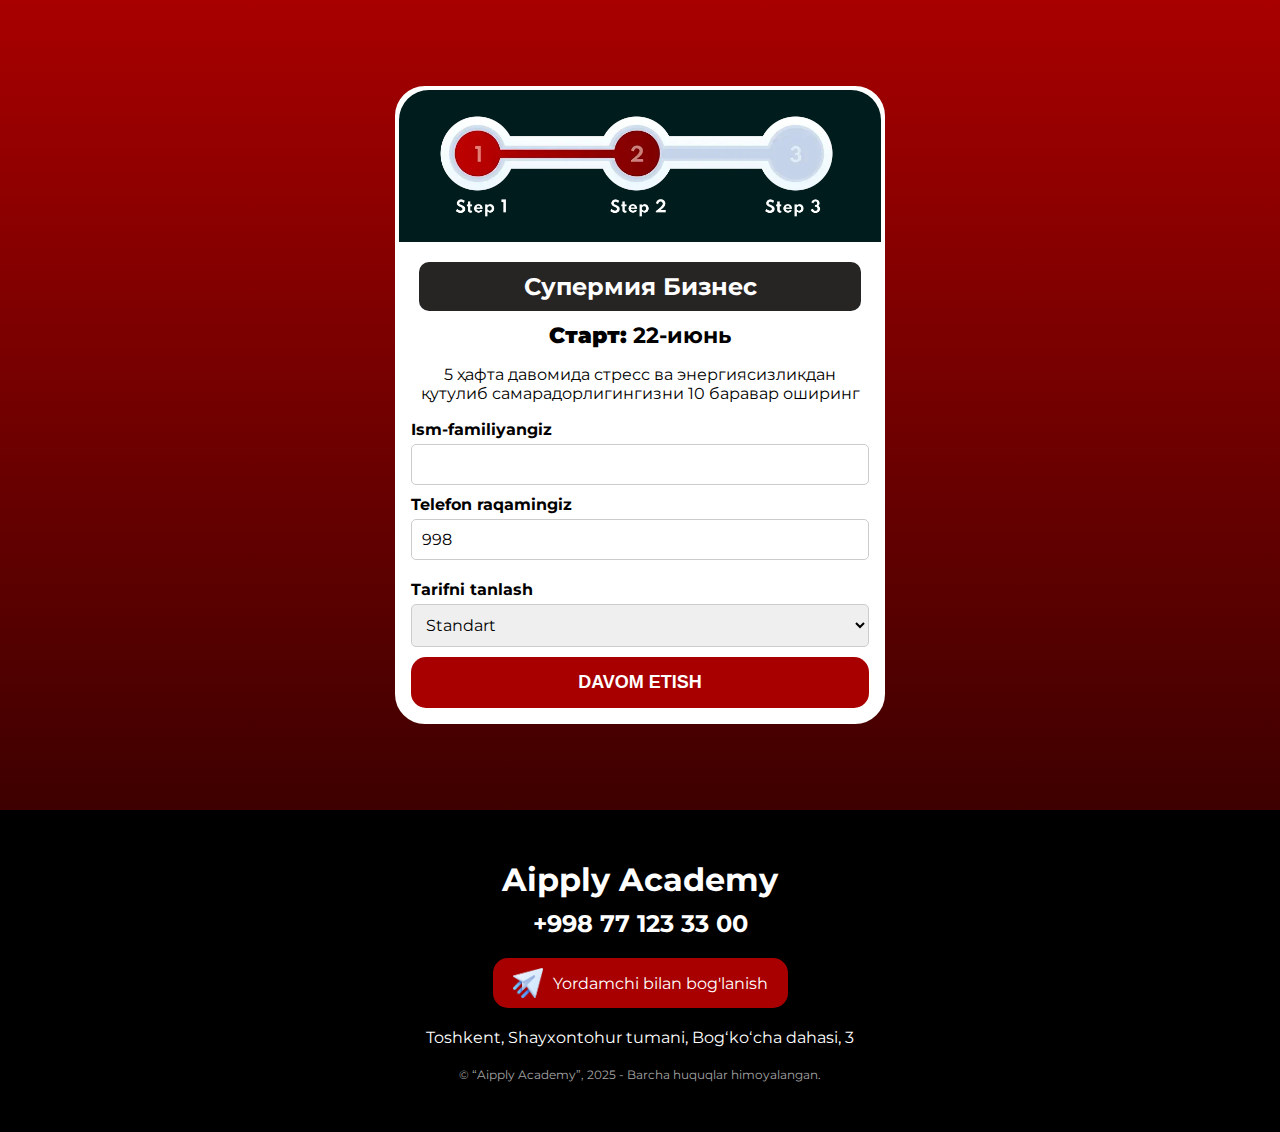
<file: index.html>
<!DOCTYPE html>
<html lang="en">
  <head>
    <meta charset="UTF-8" />
    <meta name="viewport" content="width=device-width, initial-scale=1.0" />
    <title>To'lov sahifasi</title>
    <link rel="stylesheet" href="./css/style.css" />
    <link rel="preconnect" href="https://fonts.googleapis.com" />
    <link rel="preconnect" href="https://fonts.gstatic.com" crossorigin />
    <link
      href="https://fonts.googleapis.com/css2?family=Montserrat:ital,wght@0,100..900;1,100..900&display=swap"
      rel="stylesheet"
    />
  </head>
  <body>
    <div class="main">
      <div class="box">
        <div class="box-img">
          <img src="./assets/step.webp" alt="" />
        </div>
        <div class="box-btn">Супермия Бизнес</div>
        <div class="box-date"><b>Старт:</b> 22-июнь</div>
        <div class="box-desc">
          5 ҳафта давомида стресс ва энергиясизликдан қутулиб
          самарадорлигингизни 10 баравар оширинг
        </div>
        <form class="box-form" id="registerForm">
          <div class="form-item">
            <label for="name">Ism-familiyangiz</label>
            <input type="text" id="name" required />
          </div>
          <div class="form-item">
            <label for="tel">Telefon raqamingiz</label>
            <input
              id="tel"
              name="phone"
              minlength="9"
              value="998"
              pattern="\d{9,}"
              onfocus="moveCaretToEnd(this)"
              oninput="this.value = this.value.replace(/[^0-9]/g, '');"
              maxlength="12"
              inputmode="tel"
              required
              style="margin-bottom: 10px"
            />
          </div>
          <div class="form-item">
            <label for="type">Tarifni tanlash</label>
            <select name="type" id="type" required>
              <option value="standart">Standart</option>
              <option value="premium">Premium</option>
              <option value="vip">VIP</option>
            </select>
          </div>
          <button class="form-btn" type="submit">DAVOM ETISH</button>
        </form>
      </div>
    </div>
    <div class="footer">
      <div class="f-title">Aipply Academy</div>
      <a class="f-tel" target="_blank" href="tel:+998771233300"
        >+998 77 123 33 00</a
      >
      <a href="https://t.me/aipplyacademy" target="_blank" class="f-btn">
        <img class="f-img" src="./assets//telegram.png" alt="" />
        <span>Yordamchi bilan bog'lanish</span></a
      >
      <div class="f-desc">
        Toshkent, Shayxontohur tumani, Bogʻkoʻcha dahasi, 3
      </div>
      <div class="f-media">
        <a href=""></a>
      </div>
      <div class="f-bottom">
        © “Aipply Academy”, 2025 - Barcha huquqlar himoyalangan.
      </div>
    </div>

    <script src="./js/index.js"></script>
  </body>
</html>
</file>
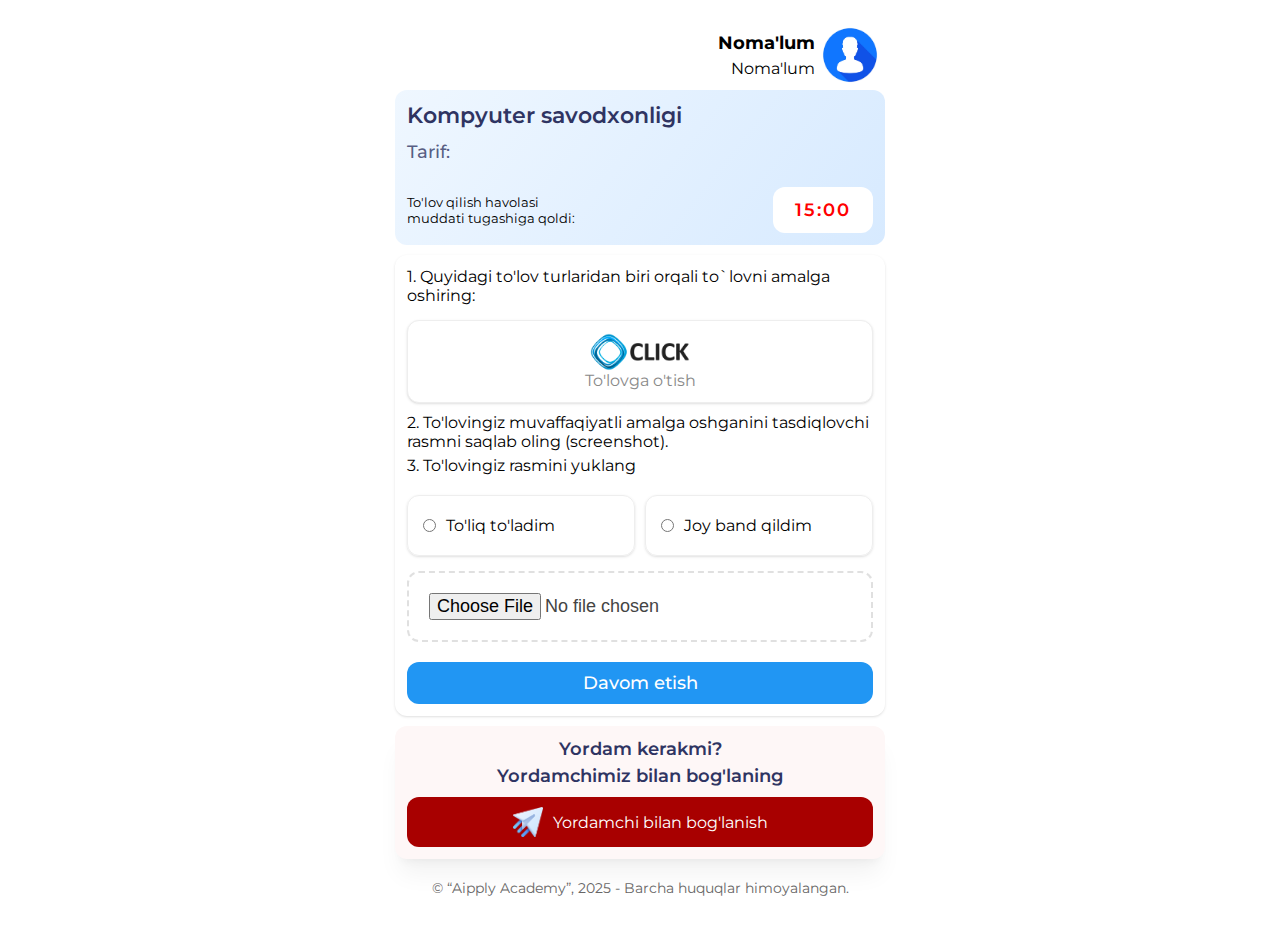
<file: pay.html>
<!DOCTYPE html>
<html lang="uz">
  <head>
    <meta charset="UTF-8" />
    <meta name="viewport" content="width=device-width, initial-scale=1.0" />
    <title>To‘lov sahifasi</title>
    <link rel="stylesheet" href="./css/pay.css" />
    <link rel="preconnect" href="https://fonts.googleapis.com" />
    <link rel="preconnect" href="https://fonts.gstatic.com" crossorigin />
    <link
      href="https://fonts.googleapis.com/css2?family=Montserrat:ital,wght@0,100..900;1,100..900&display=swap"
      rel="stylesheet"
    />
  </head>
  <body>
    <div class="content">
      <div class="top">
        <div class="top-data">
          <div class="data-name" id="name"></div>
          <div class="data-phone" id="phone"></div>
        </div>
        <img src="./assets/ava.avif" alt="" class="top-img" />
      </div>

      <div class="header">
        <div class="header-title">Kompyuter savodxonligi</div>
        <div class="header-type">Tarif: <span id="type"></span></div>
        <div class="header-price" id="price"></div>
        <div class="header-bottom">
          <div class="h-desc">
            <div>To'lov qilish havolasi</div>
            <div>muddati tugashiga qoldi:</div>
          </div>
          <div class="h-timer" id="timer">15:00</div>
        </div>
      </div>

      <div class="pay">
        <p class="pay-item">
          1. Quyidagi to'lov turlaridan biri orqali to`lovni amalga oshiring:
        </p>
        <a
          href="https://my.click.uz/services/pay?service_id=38620&merchant_id=25262&amount=1000.00&transaction_param=7772"
          target="_blank"
          class="pay-click"
        >
          <img src="./assets/click.webp" class="click-img" alt="" />
          <div class="click-p">To'lovga o'tish</div>
        </a>
        <p class="pay-item">
          2. To'lovingiz muvaffaqiyatli amalga oshganini tasdiqlovchi rasmni
          saqlab oling (screenshot).
        </p>
        <p class="pay-item">3. To'lovingiz rasmini yuklang</p>

        <form class="pay-form" onsubmit="return submitForm(event)">
          <div class="form-top">
            <label class="form-radio" for="full">
              <input
                type="radio"
                name="payment"
                id="full"
                value="To‘liq to‘ladim"
                required
              />
              <div>To'liq to'ladim</div>
            </label>
            <label class="form-radio" for="little">
              <input
                type="radio"
                name="payment"
                id="little"
                value="Joy band qildim"
                required
              />
              <div>Joy band qildim</div>
            </label>
          </div>

          <!-- Fayl yuklash -->
          <input
            class="form-file"
            type="file"
            id="fileInput"
            name="file"
            required
          />

          <!-- Yashirin ma'lumotlar -->
          <input type="hidden" name="formid" value="1093830376" />
          <input type="hidden" name="name" value="Jasurbek" />
          <input type="hidden" name="phone" value="124" />
          <input type="hidden" name="type" value="VIP" />

          <button class="form-btn" type="submit">Davom etish</button>
        </form>
      </div>

      <div class="help">
        <div class="help-title">
          <div>Yordam kerakmi?</div>
          <div>Yordamchimiz bilan bog'laning</div>
        </div>
        <a href="tel:+998771233300" class="help-btn" target="_blank">
          <img class="help-img" src="./assets/telegram.png" alt="" />
          <span>Yordamchi bilan bog'lanish</span>
        </a>
      </div>

      <div class="copyright">
        © “Aipply Academy”, 2025 - Barcha huquqlar himoyalangan.
      </div>
    </div>

    <script src="./js/pay.js"></script>
  </body>
</html>
</file>
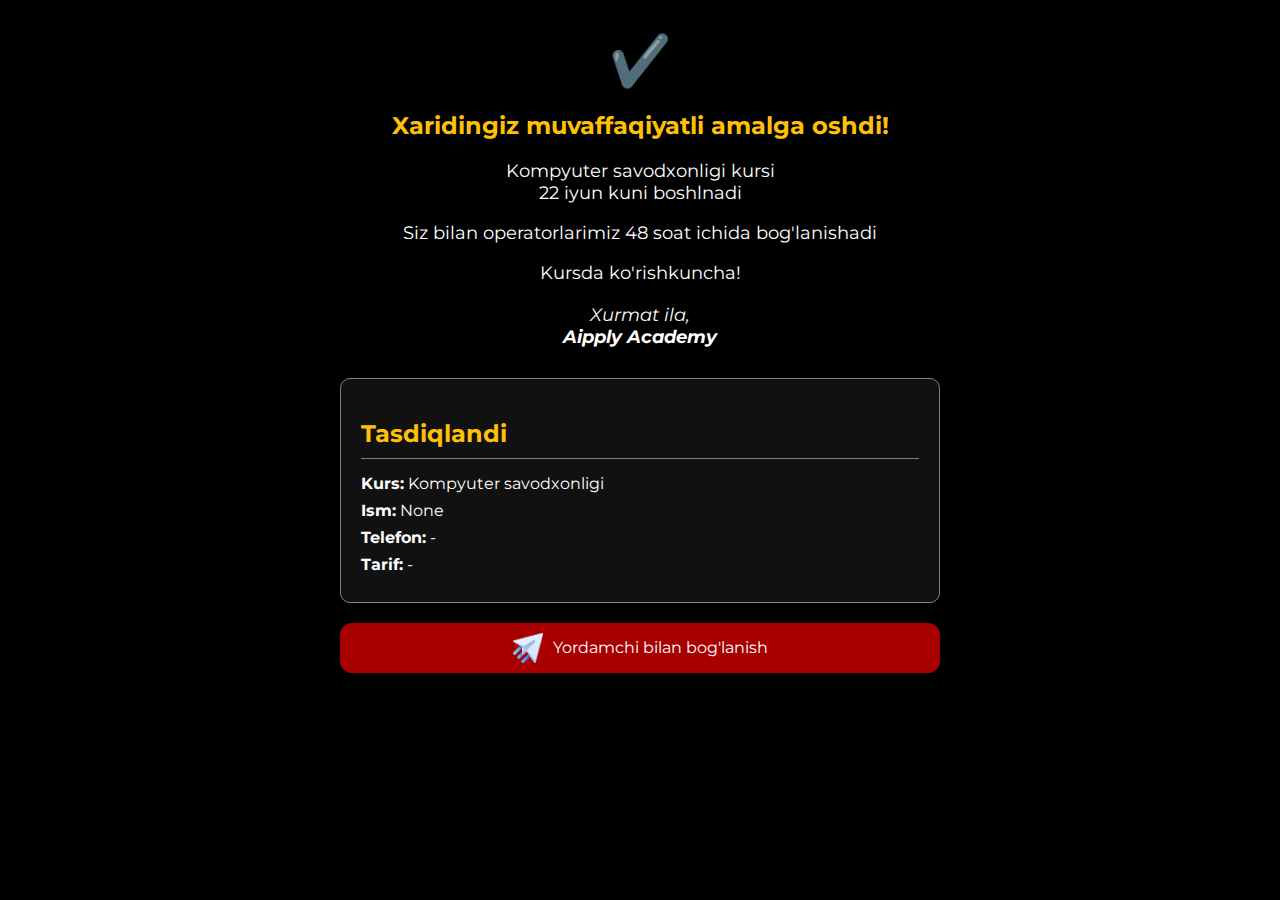
<file: thankyou.html>
<!DOCTYPE html>
<html lang="uz">
  <head>
    <meta charset="UTF-8" />
    <meta name="viewport" content="width=device-width, initial-scale=1.0" />
    <title>Xarid Muvaffaqiyatli</title>
    <link rel="stylesheet" href="./css/thankyou.css" />
    <link rel="preconnect" href="https://fonts.googleapis.com" />
    <link rel="preconnect" href="https://fonts.gstatic.com" crossorigin />
    <link
      href="https://fonts.googleapis.com/css2?family=Montserrat:ital,wght@0,100..900;1,100..900&display=swap"
      rel="stylesheet"
    />
  </head>
  <body>
    <div class="container">
      <div class="success-icon">✔️</div>
      <h1 class="title">Xaridingiz muvaffaqiyatli amalga oshdi!</h1>
      <p class="description">
        Kompyuter savodxonligi kursi <br />
        22 iyun kuni boshlnadi
      </p>
      <p class="description">
        Siz bilan operatorlarimiz 48 soat ichida bog'lanishadi
      </p>
      <p class="description">Kursda ko'rishkuncha!</p>
      <p class="signature">Xurmat ila, <br /><strong>Aipply Academy</strong></p>

      <div class="confirmation-box">
        <h2>Tasdiqlandi</h2>
        <p><strong>Kurs:</strong> Kompyuter savodxonligi</p>
        <p><strong>Ism:</strong> <span id="userName">None</span></p>
        <p><strong>Telefon:</strong> <span id="userPhone">-</span></p>
        <p><strong>Tarif:</strong> <span id="userType">-</span></p>
      </div>

      <a href="tel:+998771233300" class="help-btn" target="_blank">
        <img class="help-img" src="./assets/telegram.png" alt="" />
        <span>Yordamchi bilan bog'lanish</span>
      </a>
    </div>

    <script src="./js/thankyou.js"></script>
  </body>
</html>
</file>
<file: css/style.css>
* {
  margin: 0;
  padding: 0;
  box-sizing: border-box;
}

body {
  font-family: "Montserrat", sans-serif;
}

.main {
  margin: 0;
  font-family: "Arial", sans-serif;
  background: linear-gradient(to bottom, #a80000, #3e0000);
  color: #000;
  display: flex;
  align-items: center;
  justify-content: center;
  min-height: 90vh;
}

.box {
  background-color: #fff;
  border-radius: 30px;
  width: 490px;
  border: 4px solid #fff;
}

.box-img {
  border-radius: 30px 30px 0 0;
  background-color: rgb(0, 28, 28);
}

.box-img img {
  width: 100%;
  padding: 15px;
  border-radius: 30px 30px 0 0;
}

.box-btn {
  background-color: #272424;
  color: #fff;
  text-align: center;
  padding: 10px 0;
  font-size: 24px;
  font-weight: bold;
  border-radius: 10px;
  margin: 20px 20px 0 20px;
  font-family: "Montserrat", sans-serif;
}

.box-date {
  text-align: center;
  padding: 10px 0;
  font-size: 22px;
  font-weight: bold;
  margin: 1px;
  font-family: "Montserrat", sans-serif;
}
.box-desc {
  padding: 5px 12px;
  text-align: center;
  font-size: 16px;
  font-family: "Montserrat", sans-serif;
}

.box-form {
  padding: 12px;
}

.form-item {
  display: flex;
  flex-direction: column;
  margin-bottom: 10px;
}

.form-item label {
  margin-bottom: 5px;
  font-weight: bold;
  font-family: "Montserrat", sans-serif;
}

.form-item input {
  padding: 10px;
  border-radius: 5px;
  border: 1px solid #ccc;
  font-size: 16px;
  font-family: "Montserrat", sans-serif;
}

.form-item select {
  padding: 10px;
  border-radius: 5px;
  border: 1px solid #ccc;
  font-size: 16px;
  font-family: "Montserrat", sans-serif;
}

.form-btn {
  padding: 15px 20px;
  width: 100%;
  border-radius: 15px;
  border: none;
  font-weight: bold;
  background-color: #a80000;
  color: #fff;
  font-size: 18px;
  cursor: pointer;
}

.footer {
  background-color: #000;
  color: #fff;
  padding: 50px 20px;
  text-align: center;
  display: flex;
  flex-direction: column;
  align-items: center;
  gap: 10px;
}

.f-title {
  font-size: 32px;
  font-weight: bold;
}

.f-tel {
  font-size: 24px;
  cursor: pointer;
  text-decoration: none;
  color: #fff;
  font-weight: bolder;
}
.f-btn {
  cursor: pointer;
  text-decoration: none;
  color: #fff;
  background-color: #a80000;
  padding: 10px 20px;
  border-radius: 15px;
  margin: 10px 0;
  display: flex;
  align-items: center;
  gap: 10px;
}

.f-img {
  width: 30px;
}

.f-desc {
  font-size: 16px;
}

.f-bottom {
  font-size: 12px;
  color: #a5a5a5;
}

@media screen and (max-width: 550px) {
  .box {
    width: 95%;
  }
  .main {
    min-height: auto;
    padding: 10px 0;
  }
}
</file>
<file: css/pay.css>
* {
  margin: 0;
  padding: 0;
  box-sizing: border-box;
}

body,
button {
  font-family: "Montserrat", sans-serif;
}

.content {
  margin: 20px auto;
  width: 490px;
}

.top {
  display: flex;
  justify-content: flex-end;
  align-items: center;
}
.top-img {
  width: 70px;
}

.data-name {
  font-weight: bold;
  font-size: 18px;
  font-family: "Montserrat", sans-serif;
  text-align: right;
}
.data-phone {
  font-size: 16px;
  padding-top: 5px;
  font-family: "Montserrat", sans-serif;
  text-align: right;
}

.header {
  background-color: rgb(229, 231, 235);
  padding: 12px;
  border-radius: 20px;
  background-attachment: scroll;
  background-clip: border-box;
  background-color: rgba(0, 0, 0, 0);
  background-image: linear-gradient(
    128.56deg,
    rgb(239, 247, 255) 0%,
    rgb(215, 234, 255) 100%
  );
  background-origin: padding-box;
  background-position-x: 0%;
  background-position-y: 0%;
  background-repeat: repeat;
  background-size: auto;
  border-bottom-color: rgb(229, 231, 235);
  border-bottom-left-radius: 12px;
  border-bottom-right-radius: 12px;
  border-bottom-style: solid;
  border-bottom-width: 0px;
  border-left-color: rgb(229, 231, 235);
  border-left-style: solid;
  border-left-width: 0px;
  border-right-color: rgb(229, 231, 235);
  border-right-style: solid;
  border-right-width: 0px;
  border-top-color: rgb(229, 231, 235);
  border-top-left-radius: 12px;
  border-top-right-radius: 12px;
  border-top-style: solid;
  border-top-width: 0px;
}

.header-title {
  font-weight: 600;
  color: #2f3462;
  font-size: 22px;
  font-family: "Montserrat", sans-serif;
}

.header-type {
  font-family: "Montserrat", sans-serif;
  font-weight: 500;
  color: #2f3462cd;
  font-size: 18px;
  padding: 12px 0;
}

.header-price {
  font-weight: 600;
  color: #2f3462;
  font-size: 38px;
  margin-bottom: 12px;
  font-family: "Montserrat", sans-serif;
}

.header-bottom {
  display: flex;
  justify-content: space-between;
  align-items: center;
}

.h-desc {
  font-size: 13px;
  color: #000000;
}

.h-timer {
  font-size: 18px;
  color: red;
  background-color: #fff;
  border-radius: 12px;
  padding: 12px;
  font-family: "Montserrat", sans-serif;
  font-weight: 600;
  letter-spacing: 2px;
  width: 100px;
  text-align: center;
}

.pay {
  box-shadow: rgba(0, 0, 0, 0) 0px 0px 0px 0px, rgba(0, 0, 0, 0) 0px 0px 0px 0px,
    rgba(0, 0, 0, 0.1) 0px 1px 3px 0px, rgba(0, 0, 0, 0.1) 0px 1px 2px -1px;
  border-radius: 12px;
  padding: 12px;
  margin-top: 10px;
}

.pay-item {
  font-size: 16px;
  padding-bottom: 5px;
}

.pay-click {
  text-decoration: none;
  background-color: #fff;
  margin: 10px 0;
  border: 1px solid #eeeeee;
  box-shadow: rgba(0, 0, 0, 0) 0px 0px 0px 0px, rgba(0, 0, 0, 0) 0px 0px 0px 0px,
    rgba(0, 0, 0, 0.1) 0px 1px 3px 0px, rgba(0, 0, 0, 0.1) 0px 1px 2px -1px;
  display: flex;
  flex-direction: column;
  justify-content: center;
  align-items: center;
  border-radius: 12px;
  padding: 12px;
}

.click-img {
  width: 100px;
}
.click-p {
  font-family: "Montserrat", sans-serif;
  color: #898989;
  font-size: 16px;
  text-align: center;
}

.form-top {
  display: flex;
  align-items: center;
  justify-content: space-between;
  margin: 15px 0;
  gap: 10px;
}

.form-radio {
  box-shadow: rgba(0, 0, 0, 0) 0px 0px 0px 0px, rgba(0, 0, 0, 0) 0px 0px 0px 0px,
    rgba(0, 0, 0, 0.1) 0px 1px 3px 0px, rgba(0, 0, 0, 0.1) 0px 1px 2px -1px;
  border-radius: 12px;
  border: 1px solid #eeeeee;
  width: 100%;
  padding: 20px 15px;
  display: flex;
  align-items: center;
  gap: 10px;
}

.form-file {
  width: 100%;
  padding: 20px;
  border: 2px dashed #e0e0e0;
  border-radius: 12px;
  text-align: center;
  font-size: 18px;
  color: #444;
  background-color: #fff;
  cursor: pointer;
  margin-bottom: 20px;
}

.form-btn {
  width: 100%;
  background-color: #2196f3;
  color: white;
  padding: 10px 0;
  border: none;
  border-radius: 12px;
  font-size: 18px;
  font-weight: 500;
  cursor: pointer;
  transition: background-color 0.3s ease;
}

.form-btn:hover {
  background-color: #1976d2;
}

.help {
  display: flex;
  align-items: center;
  justify-content: center;
  flex-direction: column;
  border-radius: 12px;
  background-color: rgb(254, 247, 247);
  padding: 12px;
  margin-top: 10px;
  box-shadow: rgba(0, 0, 0, 0) 0px 0px 0px 0px, rgba(0, 0, 0, 0) 0px 0px 0px 0px,
    rgba(0, 0, 0, 0.05) 0px 20px 25px -5px,
    rgba(0, 0, 0, 0.05) 0px 8px 10px -6px;
}

.help-title {
  font-weight: 600;
  color: #2f3462;
  font-size: 18px;
  font-family: "Montserrat", sans-serif;
  text-align: center;
  margin-bottom: 10px;
  display: flex;
  flex-direction: column;
  gap: 5px;
}

.help-btn {
  cursor: pointer;
  text-decoration: none;
  color: #fff;
  background-color: #a80000;
  padding: 10px 20px;
  border-radius: 12px;
  display: flex;
  align-items: center;
  justify-content: center;
  width: 100%;
  gap: 10px;
  cursor: pointer;
}

.help-img {
  width: 30px;
}

.copyright {
  text-align: center;
  color: #686666;
  font-size: 14px;
  padding: 20px 0;
  font-family: "Montserrat", sans-serif;
}

@media screen and (max-width: 600px) {
  .content {
    margin: 10px auto;
    width: 95%;
  }

  .form-radio {
    font-size: 14px;
    white-space: nowrap;
  }
}
</file>
<file: css/thankyou.css>
body {
  margin: 0;
  font-family: "Montserrat", sans-serif;
  background-color: #000;
  color: white;
  text-align: center;
  padding: 30px;
}

.container {
  max-width: 600px;
  margin: auto;
  background-color: #000;
}

.success-icon {
  font-size: 50px;
  color: #00cc66;
  margin-bottom: 20px;
}

.title {
  color: #ffc107;
  font-size: 24px;
  margin-bottom: 20px;
  font-family: "Montserrat", sans-serif;
  font-weight: bold;
}

.description {
  font-size: 18px;
  margin-bottom: 10px;
  font-family: "Montserrat", sans-serif;
}

.signature {
  font-size: 18px;
  margin-top: 20px;
  font-style: italic;
  font-family: "Montserrat", sans-serif;
}

.confirmation-box {
  border: 1px solid gray;
  border-radius: 10px;
  padding: 20px;
  margin-top: 30px;
  text-align: left;
  background-color: #111;
}

.confirmation-box h2 {
  color: #ffc107;
  border-bottom: 1px solid gray;
  padding-bottom: 10px;
  margin-bottom: 15px;
  font-family: "Montserrat", sans-serif;
}

.confirmation-box p {
  margin: 8px 0;
  font-size: 16px;
  font-family: "Montserrat", sans-serif;
}

.support-btn {
  display: inline-block;
  margin-top: 25px;
  background-color: #e53935;
  padding: 12px 20px;
  color: white;
  border-radius: 8px;
  text-decoration: none;
  font-weight: bold;
  font-family: "Montserrat", sans-serif;
}

.help-btn {
  cursor: pointer;
  text-decoration: none;
  color: #fff;
  background-color: #a80000;
  padding: 10px 20px;
  border-radius: 12px;
  display: flex;
  align-items: center;
  justify-content: center;
  gap: 10px;
  cursor: pointer;
  margin-top: 20px;
  font-family: "Montserrat", sans-serif;
}

.help-img {
  width: 30px;
}
</file>
